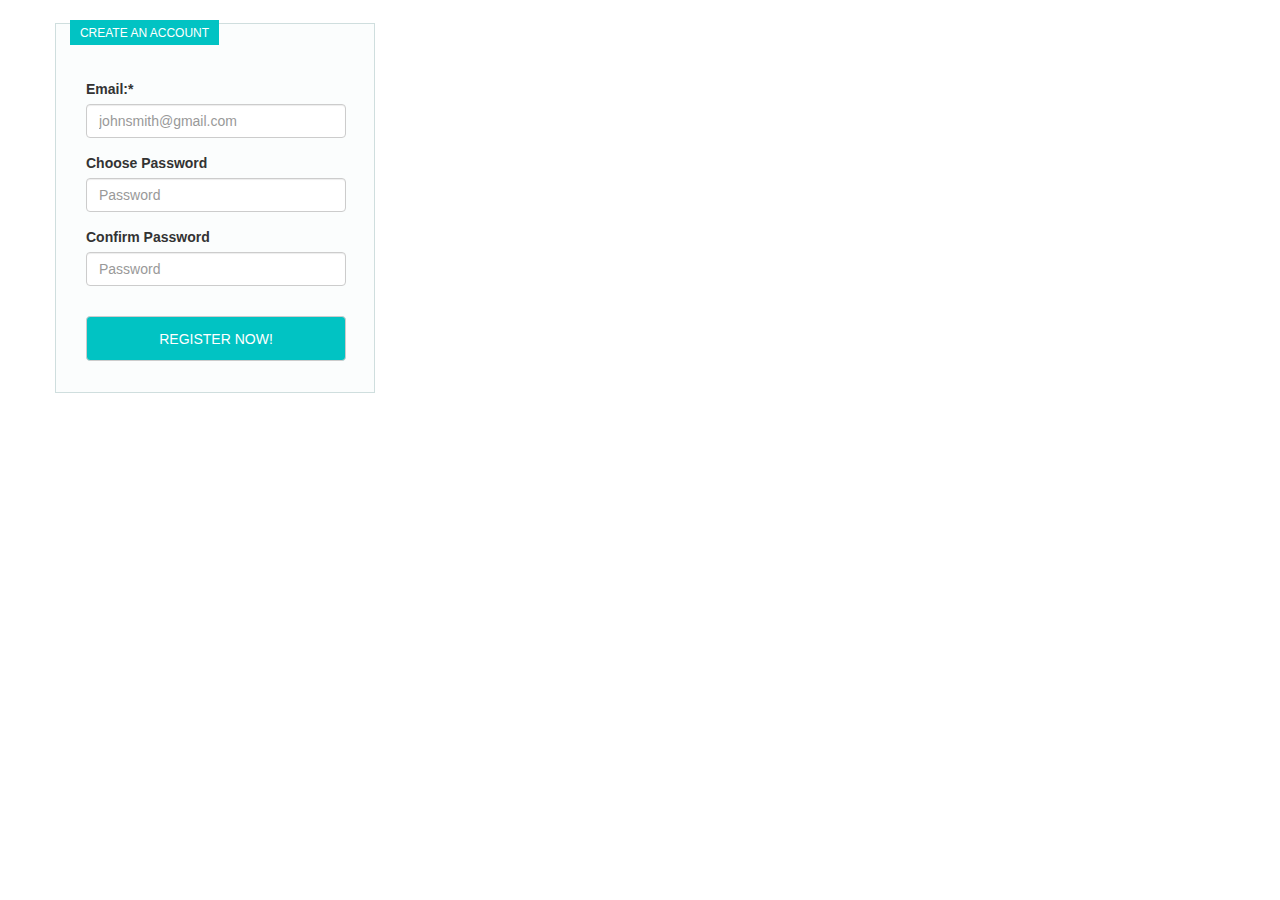
<file: github/index.html>
<!DOCTYPE html>
<html lang="en">
<head>
	<meta charset="UTF-8">
	<title>Создание аккаунта</title>
	<link rel="stylesheet" href="css/bootstrap.css">
	<link rel="stylesheet" href="css/style.css">
</head>
<body>
	<div class="section">
		<div class="container">

			<div class="ac">
				<div class="acc">
					<p>create an account</p>
				</div>
			</div> 

			<div class="row">
				<div class="email">
					<form class="form">
				 		 <div class="form-group">
				  		  <label for="exampleInputEmail1">Email:*</label>
				   			 <input type="email" class="form-control" id="exampleInputEmail1" placeholder="johnsmith@gmail.com">
				  		 </div>
				 		 <div class="form-group">
				  		  <label for="exampleInputPassword1">Choose Password</label>
				   		  <input type="password" class="form-control" id="exampleInputPassword1" placeholder="Password">
					    </div>
					    <div class="form-group">
				  		  <label for="exampleInputPassword1">Confirm Password</label>
				   		  <input type="password" class="form-control" id="exampleInputPassword1" placeholder="Password">
					    </div>
					    <div class="reg">
					    	<button type="submit" class="btn btn-default">Register now!</button>
					    </div>
					    
					</form>
				</div>
			</div>
			
		</div>
	</div>
	
</body>
</html>
</file>
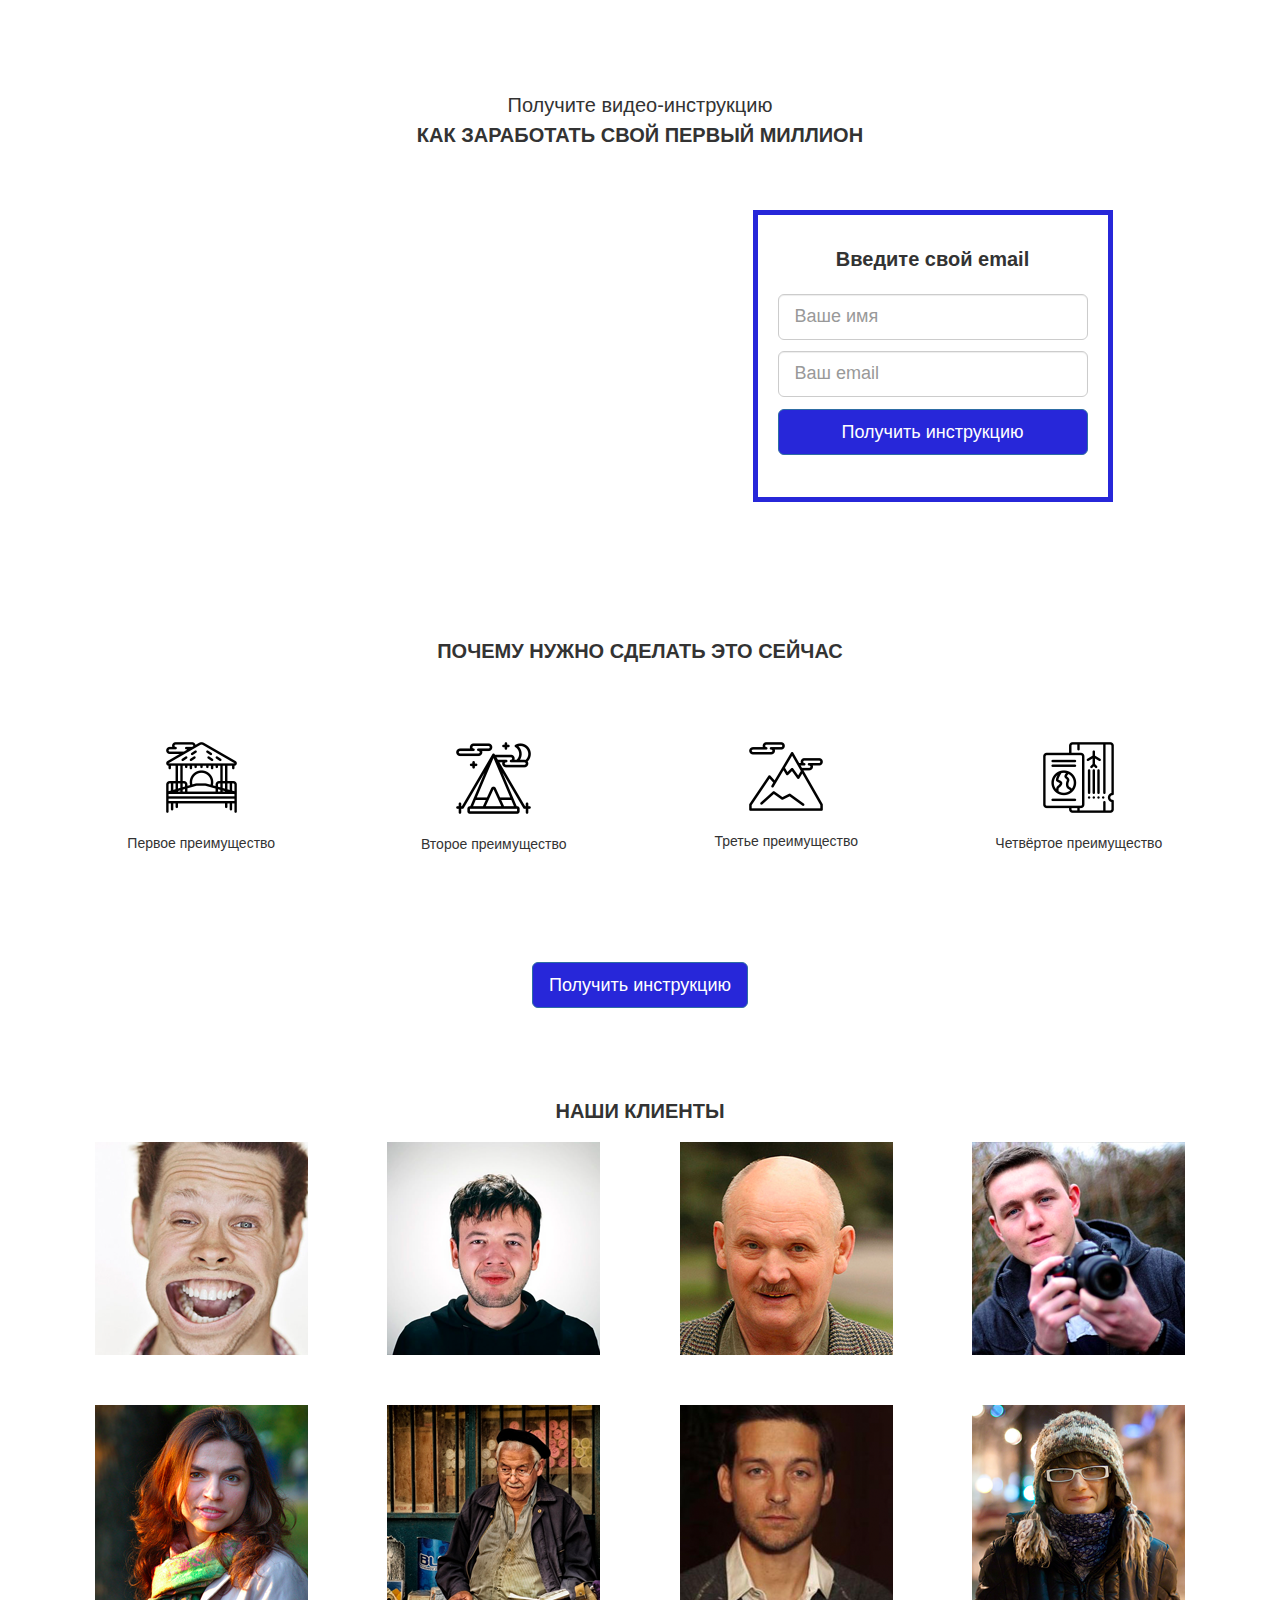
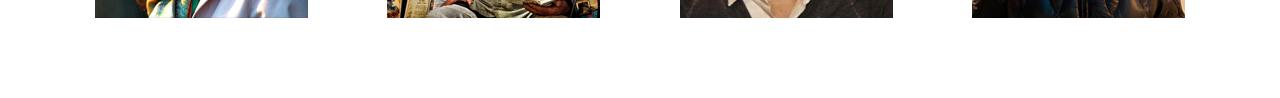
<file: lesson_12/index.html>
<!DOCTYPE html>
<html lang="en">
<head>
	<meta charset="UTF-8">
	<title>Мой первый сайт</title>
	<link rel="stylesheet" href="css/bootstrap.css">
	<link rel="stylesheet" href="css/style.css">
</head>
<body>

	<div class="section">
		<div class="container">
			<!--первая строка -->
			<div class="row">
				<div class="col-lg-6 col-lg-offset-3">
					<h1 class="header text-center">
						<span>Получите видео-инструкцию</span>
						<strong class="text-uppercase">Как заработать свой первый миллион</strong>
					</h1>
				</div>
			</div>
			<!--вторая строка -->
			<div class="row">
				<div class="col-lg-6 col-lg-offset-1 col-md-8 col-md-offset-2">
					<div class="video">
						<iframe width="100%" height="315" src="https://www.youtube.com/embed/ayVLjyWqMCs" frameborder="0" allow="autoplay; encrypted-media" allowfullscreen></iframe>
					</div>
				</div>
				<div class="col-lg-4 col-lg-offset-0 col-md-8 col-md-offset-2">
					<div class="form">
						<p class="form-header text-center">Введите свой email</p>
						<form action="#">
							<input type="text" class="form-control input-lg" placeholder="Ваше имя">
							<input type="text" class="form-control input-lg" placeholder="Ваш email">
							<button class="btn btn-primary btn-lg btn-block form-btn">Получить инструкцию</button>
						</form>
					</div>
				</div>
			</div>
		</div>
	</div>

	<div class="section">
		<div class="container">
			<!--строка под заголовок секции-->
		<div class="row">
			<div class="col-lg-12 col-xs-12 col-sm-12">
				<h2 class="section-header text-center text-uppercase">Почему нужно сделать это сейчас</h2>
			</div>
		</div>
		<!--блок с преимуществами -->
		<div class="feature text-center">
			<div class="row">
				<div class="col-lg-3 col-md-6">
					<div class="feature-box">
						<img src="img/01.png" alt="1 преимущество">
						<p>Первое преимущество</p>
					</div>
				</div>
				<div class="col-lg-3 col-md-6">
					<div class="feature-box">
						<img src="img/02.png" alt="2 преимущество">
						<p>Второе преимущество</p>
					</div>
				</div>
				<div class="col-lg-3 col-md-6">
					<div class="feature-box">
						<img src="img/03.png" alt="3 преимущество">
						<p>Третье преимущество</p>
					</div>
				</div>
				<div class="col-lg-3 col-md-6">
					<div class="feature-box">
						<img src="img/04.png" alt="4 преимущество">
						<p>Четвёртое преимущество</p>
					</div>
				</div>
			</div>
		</div>
		<!--Кнопка получить инструкцию-->
		<button class="btn btn-primary btn-lg form-btn center-block">Получить инструкцию</button>
		</div>
	</div>

	<!--строка под название секции наши клиенты-->

	<div class="section">
		<div class="container">
			<div class="row">
			  <div class="col-lg-12 col-xs-12 col-sm-12">
				<h2 class="section-header text-center text-uppercase">Наши клиенты</h2>
			  </div>
      	    </div>

		<!--наши клиенты--> 
			  <div class="clients text-center">
			  	<div class="row">
			  		<div class="col-lg-3 col-md-6 img1">
			  	       <img src="img/Слой 8.png" alt="клиент">
			 	    </div>
			 	    <div class="col-lg-3 col-md-6 img1">
			  	       <img src="img/Слой 9.png" alt="клиент">
			 	    </div>
			 	    <div class="col-lg-3 col-md-6 img1">
			  	       <img src="img/Слой 10.png" alt="клиент">
			 	    </div>
			 	    <div class="col-lg-3 col-md-6 img1">
			  	       <img src="img/Слой 11.png" alt="клиент">
			 	    </div>
			  	</div>
			  </div>


			  <div class="clients text-center">
			  	<div class="row">
			  		<div class="col-lg-3 col-md-6 img1">
			  	       <img src="img/Слой 12.png" alt="клиент">
			 	    </div>
			 	    <div class="col-lg-3 col-md-6 img1">
			  	       <img src="img/Слой 13.png" alt="клиент">
			 	    </div>
			 	    <div class="col-lg-3 col-md-6 img1">
			  	       <img src="img/Слой 14.png" alt="клиент">
			 	    </div>
			 	    <div class="col-lg-3 col-md-6 img1">
			  	       <img src="img/Слой 15.png" alt="клиент">
			 	    </div>
			  	</div>
			  </div>


			
		</div>
	</div>
	
</body>
</html>
</file>
<file: github/css/style.css>
.row {
	padding-top: 60px;
}
.email {
	background-color: #fbfdfd;
	width: 320px;
	height: 370px;
	border: 1px solid #cfdede;
	display: inline-block;	
}
.form {
	padding-left: 30px ;
	width: 290px;
	padding-top: 55px;
}
.btn {
	width: 260px;
	height: 45px;
	background-color: #01c3c3;
	text-transform: uppercase;
	color: #ffffff;
}
.acc {
	width: 149px;
	height: 25px;
	background-color: #01c3c3;
	text-transform: uppercase;
	color: #ffffff;
	padding-top: 5px;
}
p {
	font-size: 12px;
	text-align: center;
}
.ac {
	padding-top: 20px;
	margin-bottom: -82px; 
	position: relative;
}
.reg {
	padding-top: 15px;
}
</file>
<file: lesson_12/css/style.css>
.header {
	font-size: 20px;
	line-height: 1.5;
	margin: 60px auto; 
}
.header span {
	display: block;
}
.section {
	padding: 30px;
}
.form input{
	margin-bottom: 11px;
}
.form-header, .section-header {
	font-size: 20px;
	font-weight: 900;
	margin-bottom: 20px;
}
.form {
	border: 5px solid #2727d9;
	padding: 30px 20px;

}
.form-btn {
	margin: 12px auto;
	background-color: #2727d9;
}
.feature {
	margin: 60px auto;
}
.feature p {
	margin-top: 20px;
}
.video {
	margin-bottom: 30px;
}
.feature-box {
	height: 160px;
}
.img1 {
	margin-bottom: 50px;
}
</file>
